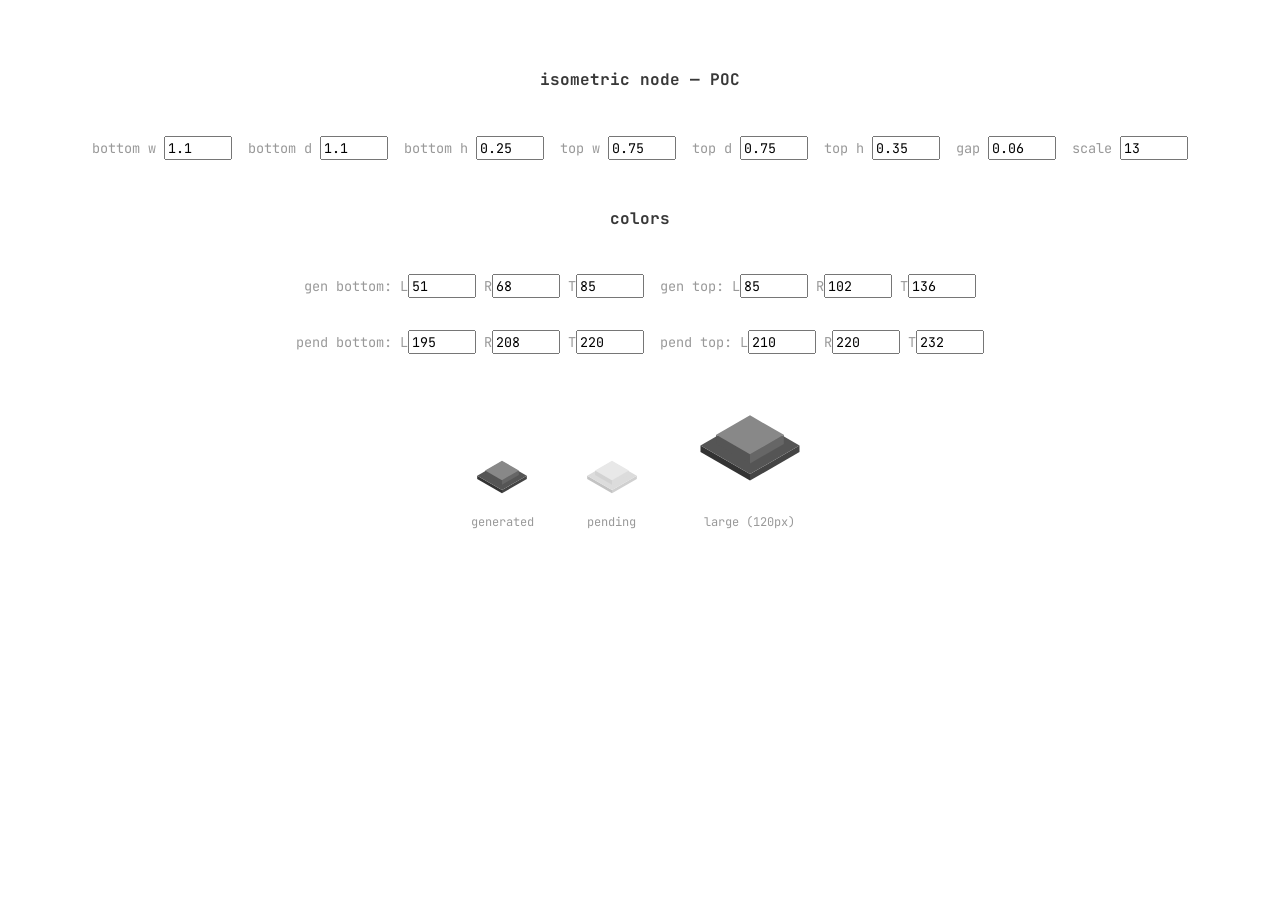
<file: scaffoldly/web/test_iso.html>
<!DOCTYPE html>
<html lang="en">
<head>
    <meta charset="utf-8">
    <meta name="viewport" content="width=device-width, initial-scale=1">
    <title>isometric icon POC</title>
    <link rel="preconnect" href="https://fonts.googleapis.com">
    <link rel="preconnect" href="https://fonts.gstatic.com" crossorigin>
    <link href="https://fonts.googleapis.com/css2?family=JetBrains+Mono:wght@400;700&display=swap" rel="stylesheet">
    <style>
        body {
            font-family: "JetBrains Mono", monospace;
            background: #fff;
            color: #383838;
            display: flex;
            flex-direction: column;
            align-items: center;
            padding: 3rem;
            gap: 2rem;
        }
        h2 { font-size: 1em; }
        .row {
            display: flex;
            gap: 3rem;
            align-items: flex-end;
        }
        .sample {
            display: flex;
            flex-direction: column;
            align-items: center;
            gap: 0.5rem;
        }
        .sample span {
            font-size: 0.75em;
            color: #999;
        }
        .controls {
            display: flex;
            gap: 1rem;
            flex-wrap: wrap;
            font-size: 0.85em;
        }
        .controls label { color: #999; }
        .controls input { width: 60px; font-family: inherit; }
    </style>
</head>
<body>
    <h2>isometric node — POC</h2>

    <div class="controls">
        <label>bottom w <input type="number" id="bw" value="1.1" step="0.05"></label>
        <label>bottom d <input type="number" id="bd" value="1.1" step="0.05"></label>
        <label>bottom h <input type="number" id="bh" value="0.25" step="0.05"></label>
        <label>top w <input type="number" id="tw" value="0.75" step="0.05"></label>
        <label>top d <input type="number" id="td" value="0.75" step="0.05"></label>
        <label>top h <input type="number" id="th" value="0.35" step="0.05"></label>
        <label>gap <input type="number" id="gap" value="0.06" step="0.02"></label>
        <label>scale <input type="number" id="sc" value="13" step="1"></label>
    </div>

    <h2 style="margin-top:1rem">colors</h2>
    <div class="controls">
        <label>gen bottom: L<input type="number" id="gbl" value="51" step="5"> R<input type="number" id="gbr" value="68" step="5"> T<input type="number" id="gbt" value="85" step="5"></label>
        <label>gen top: L<input type="number" id="gtl" value="85" step="5"> R<input type="number" id="gtr" value="102" step="5"> T<input type="number" id="gtt" value="136" step="5"></label>
    </div>
    <div class="controls">
        <label>pend bottom: L<input type="number" id="pbl" value="195" step="5"> R<input type="number" id="pbr" value="208" step="5"> T<input type="number" id="pbt" value="220" step="5"></label>
        <label>pend top: L<input type="number" id="ptl" value="210" step="5"> R<input type="number" id="ptr" value="220" step="5"> T<input type="number" id="ptt" value="232" step="5"></label>
    </div>

    <div class="row">
        <div class="sample" id="generated">
            <span>generated</span>
        </div>
        <div class="sample" id="pending">
            <span>pending</span>
        </div>
        <div class="sample" id="large">
            <span>large (120px)</span>
        </div>
    </div>

    <script>
        // ── Isometric projection ─────────────────────────
        function iso(x, y, z, S, cx, cy) {
            return {
                x: cx + (x - y) * S * 0.866,
                y: cy + (x + y) * S * 0.5 - z * S,
            };
        }

        function pts(arr) {
            return arr.map(function (p) { return p.x.toFixed(1) + "," + p.y.toFixed(1); }).join(" ");
        }

        function face(points, fill, stroke) {
            return '<polygon points="' + pts(points) + '" fill="' + fill + '"' +
                (stroke ? ' stroke="' + stroke + '" stroke-width="0.5"' : '') + '/>';
        }

        // ── Build isometric block ────────────────────────
        function block(w, d, h, z0, S, cx, cy, colors) {
            // 3 visible faces of a box: top, left (front-left), right (front-right)
            var svg = "";

            // Left face (front-left, darkest)
            var leftF = [
                iso(-w, d, z0 + h, S, cx, cy),
                iso(w, d, z0 + h, S, cx, cy),
                iso(w, d, z0, S, cx, cy),
                iso(-w, d, z0, S, cx, cy),
            ];
            svg += face(leftF, colors.left, colors.stroke);

            // Right face (front-right, medium)
            var rightF = [
                iso(w, -d, z0 + h, S, cx, cy),
                iso(w, -d, z0, S, cx, cy),
                iso(w, d, z0, S, cx, cy),
                iso(w, d, z0 + h, S, cx, cy),
            ];
            svg += face(rightF, colors.right, colors.stroke);

            // Top face (lightest)
            var topF = [
                iso(-w, -d, z0 + h, S, cx, cy),
                iso(w, -d, z0 + h, S, cx, cy),
                iso(w, d, z0 + h, S, cx, cy),
                iso(-w, d, z0 + h, S, cx, cy),
            ];
            svg += face(topF, colors.top, colors.stroke);

            return svg;
        }

        // ── Color palettes (built from inputs) ────────────
        function hex(v) {
            var n = Math.max(0, Math.min(255, Math.round(v)));
            var h = n.toString(16);
            return "#" + (h.length < 2 ? "0" + h : h) + (h.length < 2 ? "0" + h : h) + (h.length < 2 ? "0" + h : h);
        }
        function gray(v) {
            var n = Math.max(0, Math.min(255, Math.round(v)));
            var h = n.toString(16).padStart(2, "0");
            return "#" + h + h + h;
        }

        function getPalettes() {
            return {
                generated: {
                    bottom: { top: gray(+document.getElementById("gbt").value), right: gray(+document.getElementById("gbr").value), left: gray(+document.getElementById("gbl").value), stroke: null },
                    top:    { top: gray(+document.getElementById("gtt").value), right: gray(+document.getElementById("gtr").value), left: gray(+document.getElementById("gtl").value), stroke: null },
                },
                pending: {
                    bottom: { top: gray(+document.getElementById("pbt").value), right: gray(+document.getElementById("pbr").value), left: gray(+document.getElementById("pbl").value), stroke: null },
                    top:    { top: gray(+document.getElementById("ptt").value), right: gray(+document.getElementById("ptr").value), left: gray(+document.getElementById("ptl").value), stroke: null },
                },
            };
        }

        // ── Render icon ──────────────────────────────────
        function renderIcon(size, palette) {
            var bw = +document.getElementById("bw").value;
            var bd = +document.getElementById("bd").value;
            var bh = +document.getElementById("bh").value;
            var tw = +document.getElementById("tw").value;
            var td = +document.getElementById("td").value;
            var th = +document.getElementById("th").value;
            var gap = +document.getElementById("gap").value;
            var S = +document.getElementById("sc").value * (size / 60);

            var cx = size / 2;
            var cy = size * 0.55;

            var svg = '<svg viewBox="0 0 ' + size + ' ' + size +
                '" width="' + size + '" height="' + size +
                '" xmlns="http://www.w3.org/2000/svg">';

            // Bottom block
            svg += block(bw, bd, bh, 0, S, cx, cy, palette.bottom);

            // Top block (sitting on bottom)
            svg += block(tw, td, th, bh + gap, S, cx, cy, palette.top);

            svg += "</svg>";
            return svg;
        }

        // ── Redraw on any change ─────────────────────────
        function redraw() {
            var p = getPalettes();
            document.getElementById("generated").innerHTML =
                renderIcon(60, p.generated) + "<span>generated</span>";
            document.getElementById("pending").innerHTML =
                renderIcon(60, p.pending) + "<span>pending</span>";
            document.getElementById("large").innerHTML =
                renderIcon(120, p.generated) + "<span>large (120px)</span>";
        }

        // Listen to all inputs
        document.querySelectorAll("input").forEach(function (el) {
            el.addEventListener("input", redraw);
        });

        redraw();
    </script>
</body>
</html>
</file>
